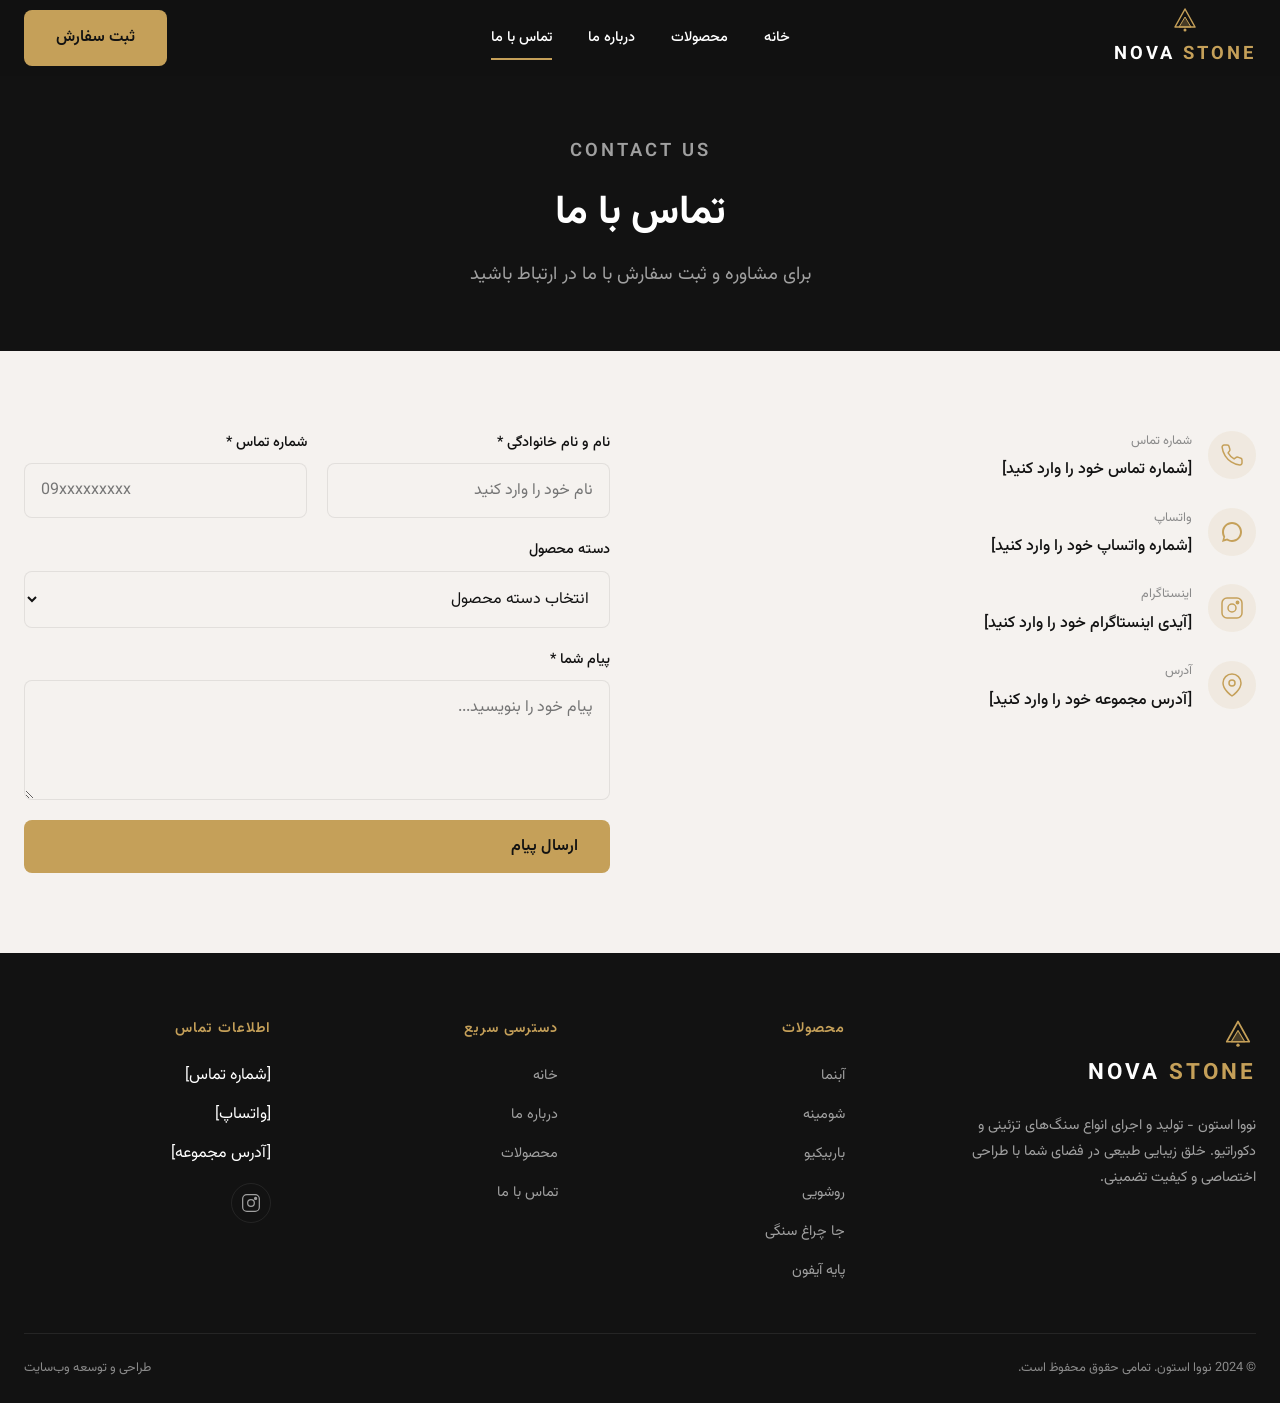
<file: static/nova-stone/contact.html>
<!DOCTYPE html>
<html lang="fa" dir="rtl">
<head>
  <meta charset="UTF-8">
  <meta name="viewport" content="width=device-width, initial-scale=1.0">
  <title>تماس با ما | نووا استون</title>
  <meta name="description" content="برای مشاوره و ثبت سفارش با نووا استون تماس بگیرید. شماره تماس، واتساپ، اینستاگرام و آدرس مجموعه.">
  <link rel="stylesheet" href="/static/nova-stone/css/styles.css">
  <link rel="stylesheet" href="/static/nova-stone/fonts/vazirmatn.css">
</head>
<body>

  <!-- ═══ Header ═══ -->
  <header class="site-header">
    <div class="header-inner">
      <a href="/" class="site-logo">
        <svg viewBox="0 0 64 64" fill="none" xmlns="http://www.w3.org/2000/svg">
          <path d="M32 8L52 44H12L32 8Z" stroke="#C5A059" stroke-width="3" stroke-linejoin="round"/>
          <path d="M32 24L44 44H20L32 24Z" fill="#C5A059" fill-opacity="0.3" stroke="#C5A059" stroke-width="2" stroke-linejoin="round"/>
          <circle cx="32" cy="50" r="3" fill="#C5A059"/>
        </svg>
        <span class="logo-text">NOVA <span>STONE</span></span>
      </a>
      <nav class="main-nav">
        <a href="/">خانه</a>
        <a href="/products">محصولات</a>
        <a href="/about">درباره ما</a>
        <a href="/contact" class="active">تماس با ما</a>
      </nav>
      <div class="header-actions">
        <a href="/contact" class="btn btn-gold">ثبت سفارش</a>
        <button class="menu-toggle" aria-label="منو"><span></span><span></span><span></span></button>
      </div>
    </div>
  </header>

  <!-- ═══ Page Hero ═══ -->
  <section class="page-hero">
    <div class="container">
      <p class="hero-eyebrow">CONTACT US</p>
      <h1>تماس با ما</h1>
      <p>برای مشاوره و ثبت سفارش با ما در ارتباط باشید</p>
    </div>
  </section>

  <!-- ═══ Contact ═══ -->
  <section class="section section-cream">
    <div class="container">
      <div class="contact-grid">
        <div class="contact-info-list">
          <div class="contact-info-item">
            <div class="contact-info-icon">
              <svg viewBox="0 0 24 24" fill="none" stroke="currentColor" stroke-width="1.5"><path d="M22 16.92v3a2 2 0 01-2.18 2 19.79 19.79 0 01-8.63-3.07 19.5 19.5 0 01-6-6 19.79 19.79 0 01-3.07-8.67A2 2 0 014.11 2h3a2 2 0 012 1.72c.13.81.36 1.6.7 2.34a2 2 0 01-.45 2.11L8.09 9.91a16 16 0 006 6l1.74-1.27a2 2 0 012.11-.45c.74.34 1.53.57 2.34.7A2 2 0 0122 16.92z" stroke-linecap="round" stroke-linejoin="round"/></svg>
            </div>
            <div>
              <p class="contact-info-label">شماره تماس</p>
              <p class="contact-info-value">[شماره تماس خود را وارد کنید]</p>
            </div>
          </div>
          <div class="contact-info-item">
            <div class="contact-info-icon">
              <svg viewBox="0 0 24 24" fill="currentColor"><path d="M12 2C6.48 2 2 6.48 2 12c0 1.85.5 3.58 1.38 5.07L2 22l4.93-1.38A9.93 9.93 0 0012 22c5.52 0 10-4.48 10-10S17.52 2 12 2zm0 18c-1.6 0-3.1-.48-4.35-1.3l-.31-.2-2.93.82.78-2.86-.2-.31A7.96 7.96 0 014 12c0-4.42 3.58-8 8-8s8 3.58 8 8-3.58 8-8 8z"/></svg>
            </div>
            <div>
              <p class="contact-info-label">واتساپ</p>
              <p class="contact-info-value">[شماره واتساپ خود را وارد کنید]</p>
            </div>
          </div>
          <div class="contact-info-item">
            <div class="contact-info-icon">
              <svg viewBox="0 0 24 24" fill="none" stroke="currentColor" stroke-width="1.5"><rect x="2" y="2" width="20" height="20" rx="5"/><circle cx="12" cy="12" r="4"/><circle cx="17.5" cy="6.5" r="1.2" fill="currentColor"/></svg>
            </div>
            <div>
              <p class="contact-info-label">اینستاگرام</p>
              <p class="contact-info-value">[آیدی اینستاگرام خود را وارد کنید]</p>
            </div>
          </div>
          <div class="contact-info-item">
            <div class="contact-info-icon">
              <svg viewBox="0 0 24 24" fill="none" stroke="currentColor" stroke-width="1.5"><path d="M21 10c0 7-9 13-9 13s-9-6-9-13a9 9 0 0118 0z" stroke-linecap="round" stroke-linejoin="round"/><circle cx="12" cy="10" r="3"/></svg>
            </div>
            <div>
              <p class="contact-info-label">آدرس</p>
              <p class="contact-info-value">[آدرس مجموعه خود را وارد کنید]</p>
            </div>
          </div>
        </div>

        <form class="contact-form" id="contact-form">
          <div class="form-row">
            <div class="form-group">
              <label for="contact-name">نام و نام خانوادگی *</label>
              <input type="text" id="contact-name" class="form-input" placeholder="نام خود را وارد کنید" required>
            </div>
            <div class="form-group">
              <label for="contact-phone">شماره تماس *</label>
              <input type="tel" id="contact-phone" class="form-input" placeholder="09xxxxxxxxx" required>
            </div>
          </div>
          <div class="form-group">
            <label for="contact-category">دسته محصول</label>
            <select id="contact-category" class="form-select">
              <option value="">انتخاب دسته محصول</option>
              <option value="fountain">آبنما</option>
              <option value="fireplace">شومینه</option>
              <option value="barbecue">باربیکیو</option>
              <option value="washbasin">روشویی</option>
              <option value="stone-lamp">جا چراغ سنگی</option>
              <option value="pedestal">پایه آیفون</option>
              <option value="other">سایر</option>
            </select>
          </div>
          <div class="form-group">
            <label for="contact-message">پیام شما *</label>
            <textarea id="contact-message" class="form-textarea" placeholder="پیام خود را بنویسید..." required></textarea>
          </div>
          <button type="submit" class="btn btn-gold">ارسال پیام</button>
          <div class="form-success"></div>
        </form>
      </div>
    </div>
  </section>

  <!-- ═══ Footer ═══ -->
  <footer class="site-footer">
    <div class="container">
      <div class="footer-grid">
        <div class="footer-brand">
          <div class="site-logo">
            <svg viewBox="0 0 64 64" fill="none" xmlns="http://www.w3.org/2000/svg">
              <path d="M32 8L52 44H12L32 8Z" stroke="#C5A059" stroke-width="3" stroke-linejoin="round"/>
              <path d="M32 24L44 44H20L32 24Z" fill="#C5A059" fill-opacity="0.3" stroke="#C5A059" stroke-width="2" stroke-linejoin="round"/>
              <circle cx="32" cy="50" r="3" fill="#C5A059"/>
            </svg>
            <span class="logo-text">NOVA <span>STONE</span></span>
          </div>
          <p class="footer-description">نووا استون - تولید و اجرای انواع سنگ‌های تزئینی و دکوراتیو. خلق زیبایی طبیعی در فضای شما با طراحی اختصاصی و کیفیت تضمینی.</p>
        </div>
        <div class="footer-col">
          <h3 class="footer-col-title">محصولات</h3>
          <ul>
            <li><a href="/products/fountain">آبنما</a></li>
            <li><a href="/products/fireplace">شومینه</a></li>
            <li><a href="/products/barbecue">باربیکیو</a></li>
            <li><a href="/products/washbasin">روشویی</a></li>
            <li><a href="/products/stone-lamp">جا چراغ سنگی</a></li>
            <li><a href="/products/pedestal">پایه آیفون</a></li>
          </ul>
        </div>
        <div class="footer-col">
          <h3 class="footer-col-title">دسترسی سریع</h3>
          <ul>
            <li><a href="/">خانه</a></li>
            <li><a href="/about">درباره ما</a></li>
            <li><a href="/products">محصولات</a></li>
            <li><a href="/contact">تماس با ما</a></li>
          </ul>
        </div>
        <div class="footer-col">
          <h3 class="footer-col-title">اطلاعات تماس</h3>
          <ul><li>[شماره تماس]</li><li>[واتساپ]</li><li>[آدرس مجموعه]</li></ul>
          <div class="footer-social" style="margin-top:16px">
            <a href="[لینک اینستاگرام]" aria-label="اینستاگرام">
              <svg viewBox="0 0 24 24" fill="none" stroke="currentColor" stroke-width="1.5">
                <rect x="2" y="2" width="20" height="20" rx="5"/>
                <circle cx="12" cy="12" r="4"/>
                <circle cx="17.5" cy="6.5" r="1.2" fill="currentColor"/>
              </svg>
            </a>
          </div>
        </div>
      </div>
      <div class="footer-bottom">
        <p>© 2024 نووا استون. تمامی حقوق محفوظ است.</p>
        <p>طراحی و توسعه وب‌سایت</p>
      </div>
    </div>
  </footer>

  <script src="/static/nova-stone/js/main.js"></script>
</body>
</html>
</file>
<file: static/nova-stone/css/styles.css>
/* ═══════════════════════════════════════════════════════════════════════════
   NOVA STONE — Premium Stone Decoration Website
   Clean, modular CSS for WordPress / Elementor Pro migration.
   All colors, typography, and spacing use CSS custom properties for easy editing.
   ═══════════════════════════════════════════════════════════════════════════ */

/* ── Design Tokens ────────────────────────────────────────────────────────── */
:root {
  /* Brand Colors */
  --gold: #C5A059;
  --gold-light: #D4B872;
  --gold-dark: #A8884A;
  --bg-dark: #121212;
  --bg-dark-2: #1A1A1A;
  --bg-dark-3: #242424;
  --bg-cream: #F5F2EF;
  --bg-cream-2: #EDE8E3;
  --text-dark: #121212;
  --text-light: #FFFFFF;
  --text-muted: #A0A0A0;
  --text-muted-dark: #8A8A8A;
  --border-dark: rgba(255,255,255,0.08);
  --border-light: rgba(0,0,0,0.08);

  /* Typography */
  --font-body: 'Vazirmatn', -apple-system, BlinkMacSystemFont, 'Segoe UI', sans-serif;
  --fs-xs: 0.8rem;
  --fs-sm: 0.9rem;
  --fs-base: 1rem;
  --fs-lg: 1.15rem;
  --fs-xl: 1.4rem;
  --fs-2xl: 1.75rem;
  --fs-3xl: 2.5rem;
  --fs-4xl: 3.5rem;
  --fs-hero: clamp(2.5rem, 6vw, 4.5rem);

  /* Layout */
  --max-width: 1280px;
  --header-height: 76px;
  --radius: 8px;
  --radius-lg: 16px;
  --transition: 0.3s cubic-bezier(0.4, 0, 0.2, 1);

  /* Shadows */
  --shadow-sm: 0 2px 8px rgba(0,0,0,0.08);
  --shadow-md: 0 8px 30px rgba(0,0,0,0.12);
  --shadow-lg: 0 20px 60px rgba(0,0,0,0.18);
}

/* ── Reset & Base ─────────────────────────────────────────────────────────── */
*, *::before, *::after { box-sizing: border-box; margin: 0; padding: 0; }

html {
  scroll-behavior: smooth;
  -webkit-text-size-adjust: 100%;
}

body {
  font-family: var(--font-body);
  font-size: var(--fs-base);
  line-height: 1.7;
  color: var(--text-dark);
  background: var(--bg-cream);
  overflow-x: hidden;
}

img { max-width: 100%; height: auto; display: block; }
a { text-decoration: none; color: inherit; }
ul, ol { list-style: none; }
button { font-family: inherit; cursor: pointer; border: none; background: none; }
input, textarea, select { font-family: inherit; font-size: inherit; }

/* ── Utilities ─────────────────────────────────────────────────────────────── */
.container {
  max-width: var(--max-width);
  margin: 0 auto;
  padding: 0 24px;
}

.section { padding: 80px 0; }
.section-dark { background: var(--bg-dark); color: var(--text-light); }
.section-cream { background: var(--bg-cream); }
.section-cream-2 { background: var(--bg-cream-2); }

.section-title {
  text-align: center;
  font-size: var(--fs-3xl);
  font-weight: 700;
  margin-bottom: 12px;
  position: relative;
}
.section-dark .section-title { color: var(--text-light); }
.section-cream .section-title { color: var(--text-dark); }

.section-subtitle {
  text-align: center;
  font-size: var(--fs-lg);
  color: var(--text-muted);
  margin-bottom: 48px;
  max-width: 600px;
  margin-left: auto;
  margin-right: auto;
}
.section-dark .section-subtitle { color: var(--text-muted); }

/* Gold decorative lines around section titles */
.title-decorator {
  display: flex;
  align-items: center;
  justify-content: center;
  gap: 16px;
  margin-bottom: 12px;
}
.title-decorator::before,
.title-decorator::after {
  content: '';
  width: 40px;
  height: 2px;
  background: var(--gold);
}
.title-decorator span {
  color: var(--gold);
  font-size: var(--fs-xs);
  font-weight: 600;
  letter-spacing: 2px;
  text-transform: uppercase;
}

/* ── Buttons ───────────────────────────────────────────────────────────────── */
.btn {
  display: inline-flex;
  align-items: center;
  gap: 8px;
  padding: 14px 32px;
  font-size: var(--fs-base);
  font-weight: 600;
  border-radius: var(--radius);
  transition: var(--transition);
  white-space: nowrap;
}
.btn-gold {
  background: var(--gold);
  color: var(--text-dark);
}
.btn-gold:hover {
  background: var(--gold-light);
  transform: translateY(-2px);
  box-shadow: var(--shadow-md);
}
.btn-outline {
  border: 2px solid var(--gold);
  color: var(--gold);
  background: transparent;
}
.btn-outline:hover {
  background: var(--gold);
  color: var(--text-dark);
}
.btn-light {
  background: var(--text-light);
  color: var(--text-dark);
}
.btn-light:hover {
  background: var(--bg-cream);
  transform: translateY(-2px);
}
.btn-arrow::after {
  content: '←';
  font-size: 1.2em;
  transition: var(--transition);
}
.btn-arrow:hover::after { transform: translateX(-4px); }

/* ── Header / Navigation ──────────────────────────────────────────────────── */
.site-header {
  position: fixed;
  top: 0;
  left: 0;
  right: 0;
  height: var(--header-height);
  background: rgba(18, 18, 18, 0.95);
  backdrop-filter: blur(12px);
  z-index: 1000;
  transition: var(--transition);
}
.site-header.scrolled {
  box-shadow: 0 4px 20px rgba(0,0,0,0.3);
}
.header-inner {
  max-width: var(--max-width);
  margin: 0 auto;
  height: 100%;
  display: flex;
  align-items: center;
  justify-content: space-between;
  padding: 0 24px;
}

/* Logo */
.site-logo {
  display: flex;
  flex-direction: column;
  align-items: center;
  gap: 2px;
}
.site-logo svg { width: 32px; height: 32px; }
.site-logo .logo-text {
  font-size: var(--fs-lg);
  font-weight: 700;
  letter-spacing: 3px;
  color: var(--text-light);
}
.site-logo .logo-text span { color: var(--gold); }

/* Nav links */
.main-nav {
  display: flex;
  align-items: center;
  gap: 36px;
}
.main-nav a {
  color: var(--text-light);
  font-size: var(--fs-sm);
  font-weight: 500;
  position: relative;
  padding: 4px 0;
  transition: var(--transition);
}
.main-nav a:hover { color: var(--gold); }
.main-nav a.active::after {
  content: '';
  position: absolute;
  bottom: -6px;
  left: 0;
  right: 0;
  height: 2px;
  background: var(--gold);
}

/* Header actions */
.header-actions {
  display: flex;
  align-items: center;
  gap: 16px;
}
.header-icon {
  color: var(--text-light);
  font-size: 1.3rem;
  transition: var(--transition);
}
.header-icon:hover { color: var(--gold); }

/* Mobile menu toggle */
.menu-toggle {
  display: none;
  flex-direction: column;
  gap: 5px;
  padding: 8px;
}
.menu-toggle span {
  width: 24px;
  height: 2px;
  background: var(--text-light);
  transition: var(--transition);
}
.menu-toggle.active span:nth-child(1) { transform: translateY(7px) rotate(45deg); }
.menu-toggle.active span:nth-child(2) { opacity: 0; }
.menu-toggle.active span:nth-child(3) { transform: translateY(-7px) rotate(-45deg); }

/* ── Hero Section ──────────────────────────────────────────────────────────── */
.hero {
  position: relative;
  min-height: 100vh;
  display: flex;
  align-items: center;
  background: linear-gradient(135deg, rgba(18,18,18,0.7), rgba(18,18,18,0.5)),
              url('https://images.unsplash.com/photo-1773847408152-4e06dec54cf4?fm=jpg&q=80&w=1920&auto=format&fit=crop') center/cover no-repeat;
  padding-top: var(--header-height);
}
.hero-content {
  max-width: 620px;
}
.hero-eyebrow {
  color: var(--gold);
  font-size: var(--fs-sm);
  font-weight: 600;
  letter-spacing: 3px;
  margin-bottom: 16px;
  text-transform: uppercase;
}
.hero-title {
  font-size: var(--fs-hero);
  font-weight: 700;
  color: var(--text-light);
  margin-bottom: 16px;
  line-height: 1.1;
}
.hero-subtitle {
  font-size: var(--fs-xl);
  color: var(--text-light);
  margin-bottom: 20px;
  font-weight: 500;
}
.hero-text {
  font-size: var(--fs-lg);
  color: rgba(255,255,255,0.85);
  margin-bottom: 32px;
  line-height: 1.8;
}

/* ── Features Bar ──────────────────────────────────────────────────────────── */
.features-bar {
  background: var(--bg-dark);
  padding: 48px 0;
}
.features-grid {
  display: grid;
  grid-template-columns: repeat(4, 1fr);
  gap: 0;
}
.feature-item {
  text-align: center;
  padding: 0 24px;
  border-left: 1px solid var(--border-dark);
}
.feature-item:first-child { border-left: none; }
.feature-icon {
  width: 56px;
  height: 56px;
  margin: 0 auto 16px;
  color: var(--gold);
}
.feature-icon svg { width: 100%; height: 100%; }
.feature-title {
  font-size: var(--fs-base);
  font-weight: 600;
  color: var(--text-light);
  margin-bottom: 6px;
}
.feature-desc {
  font-size: var(--fs-xs);
  color: var(--text-muted);
}

/* ── Products Section ──────────────────────────────────────────────────────── */
.products-grid {
  display: grid;
  grid-template-columns: repeat(3, 1fr);
  gap: 24px;
}
.product-card {
  position: relative;
  border-radius: var(--radius-lg);
  overflow: hidden;
  aspect-ratio: 4/5;
  cursor: pointer;
  background: var(--bg-dark-3);
}
.product-card img {
  width: 100%;
  height: 100%;
  object-fit: cover;
  transition: transform 0.5s ease;
}
.product-card:hover img { transform: scale(1.05); }
.product-card-overlay {
  position: absolute;
  bottom: 0;
  left: 0;
  right: 0;
  padding: 24px 20px 20px;
  background: linear-gradient(to top, rgba(18,18,18,0.9), transparent);
  display: flex;
  align-items: center;
  justify-content: space-between;
}
.product-card-name {
  color: var(--text-light);
  font-size: var(--fs-lg);
  font-weight: 600;
}
.product-card-arrow {
  color: var(--text-light);
  font-size: 1.2rem;
  transition: var(--transition);
}
.product-card:hover .product-card-arrow {
  color: var(--gold);
  transform: translateX(-4px);
}

/* ── About Intro Section ──────────────────────────────────────────────────── */
.about-intro {
  display: grid;
  grid-template-columns: 1fr 1fr;
  gap: 60px;
  align-items: center;
}
.about-intro-image {
  border-radius: var(--radius-lg);
  overflow: hidden;
  aspect-ratio: 4/3;
}
.about-intro-image img {
  width: 100%;
  height: 100%;
  object-fit: cover;
}
.about-intro-content .section-title {
  text-align: right;
}
.about-intro-content .title-decorator {
  justify-content: flex-start;
}
.about-intro-content p {
  margin-bottom: 16px;
  color: #555;
  line-height: 1.9;
}

/* ── Contact Section ──────────────────────────────────────────────────────── */
.contact-grid {
  display: grid;
  grid-template-columns: 1fr 1fr;
  gap: 60px;
}
.contact-info-list {
  display: flex;
  flex-direction: column;
  gap: 24px;
}
.contact-info-item {
  display: flex;
  align-items: flex-start;
  gap: 16px;
}
.contact-info-icon {
  flex-shrink: 0;
  width: 48px;
  height: 48px;
  border-radius: 50%;
  background: rgba(197,160,89,0.1);
  display: flex;
  align-items: center;
  justify-content: center;
  color: var(--gold);
}
.contact-info-icon svg { width: 24px; height: 24px; }
.contact-info-label {
  font-size: var(--fs-xs);
  color: var(--text-muted);
  margin-bottom: 4px;
}
.contact-info-value {
  font-size: var(--fs-base);
  font-weight: 500;
  color: var(--text-light);
}
.section-dark .contact-info-value { color: var(--text-light); }
.section-cream .contact-info-value { color: var(--text-dark); }
.section-cream .contact-info-label { color: var(--text-muted-dark); }

/* Contact Form */
.contact-form {
  display: flex;
  flex-direction: column;
  gap: 20px;
}
.form-row {
  display: grid;
  grid-template-columns: 1fr 1fr;
  gap: 20px;
}
.form-group {
  display: flex;
  flex-direction: column;
  gap: 8px;
}
.form-group label {
  font-size: var(--fs-sm);
  font-weight: 500;
}
.section-dark .form-group label { color: var(--text-light); }
.section-cream .form-group label { color: var(--text-dark); }

.form-input,
.form-select,
.form-textarea {
  padding: 14px 16px;
  border: 1px solid var(--border-light);
  border-radius: var(--radius);
  font-size: var(--fs-base);
  background: var(--bg-cream);
  color: var(--text-dark);
  transition: var(--transition);
  width: 100%;
}
.section-dark .form-input,
.section-dark .form-select,
.section-dark .form-textarea {
  background: var(--bg-dark-3);
  border-color: var(--border-dark);
  color: var(--text-light);
}
.form-input:focus,
.form-select:focus,
.form-textarea:focus {
  outline: none;
  border-color: var(--gold);
  box-shadow: 0 0 0 3px rgba(197,160,89,0.15);
}
.form-textarea { min-height: 120px; resize: vertical; }
.form-success {
  display: none;
  padding: 16px;
  background: rgba(34,197,94,0.1);
  border: 1px solid rgba(34,197,94,0.3);
  border-radius: var(--radius);
  color: #22c55e;
  font-size: var(--fs-sm);
  text-align: center;
}
.form-success.show { display: block; }

/* ── Footer ────────────────────────────────────────────────────────────────── */
.site-footer {
  background: var(--bg-dark);
  color: var(--text-light);
  padding: 64px 0 24px;
}
.footer-grid {
  display: grid;
  grid-template-columns: 1.5fr 1fr 1fr 1fr;
  gap: 40px;
  margin-bottom: 48px;
}
.footer-brand .site-logo { align-items: flex-start; margin-bottom: 20px; }
.footer-brand .site-logo svg { width: 36px; height: 36px; }
.footer-brand .site-logo .logo-text { font-size: var(--fs-xl); }
.footer-description {
  font-size: var(--fs-sm);
  color: var(--text-muted);
  line-height: 1.8;
  max-width: 320px;
}
.footer-col-title {
  font-size: var(--fs-sm);
  font-weight: 600;
  color: var(--gold);
  margin-bottom: 20px;
  letter-spacing: 1px;
}
.footer-col ul { display: flex; flex-direction: column; gap: 12px; }
.footer-col ul a {
  font-size: var(--fs-sm);
  color: var(--text-muted);
  transition: var(--transition);
}
.footer-col ul a:hover { color: var(--gold); }
.footer-bottom {
  border-top: 1px solid var(--border-dark);
  padding-top: 24px;
  display: flex;
  justify-content: space-between;
  align-items: center;
  font-size: var(--fs-xs);
  color: var(--text-muted-dark);
}
.footer-social {
  display: flex;
  gap: 12px;
}
.footer-social a {
  width: 40px;
  height: 40px;
  border-radius: 50%;
  border: 1px solid var(--border-dark);
  display: flex;
  align-items: center;
  justify-content: center;
  color: var(--text-muted);
  transition: var(--transition);
}
.footer-social a:hover {
  border-color: var(--gold);
  color: var(--gold);
}
.footer-social svg { width: 20px; height: 20px; }

/* ── Page Hero (inner pages) ──────────────────────────────────────────────── */
.page-hero {
  padding: calc(var(--header-height) + 60px) 0 60px;
  text-align: center;
  background: var(--bg-dark);
  color: var(--text-light);
}
.page-hero .hero-eyebrow { margin-bottom: 12px; }
.page-hero h1 {
  font-size: var(--fs-3xl);
  font-weight: 700;
  margin-bottom: 12px;
}
.page-hero p {
  font-size: var(--fs-lg);
  color: var(--text-muted);
  max-width: 600px;
  margin: 0 auto;
}

/* ── Product Detail Page ──────────────────────────────────────────────────── */
.product-detail {
  display: grid;
  grid-template-columns: 1fr 1fr;
  gap: 60px;
  align-items: start;
}
.product-detail-gallery {
  border-radius: var(--radius-lg);
  overflow: hidden;
  aspect-ratio: 1/1;
}
.product-detail-gallery img {
  width: 100%;
  height: 100%;
  object-fit: cover;
}
.product-detail-info h1 {
  font-size: var(--fs-3xl);
  margin-bottom: 12px;
}
.product-detail-info .product-category-tag {
  display: inline-block;
  background: rgba(197,160,89,0.1);
  color: var(--gold);
  padding: 6px 16px;
  border-radius: 20px;
  font-size: var(--fs-xs);
  font-weight: 600;
  margin-bottom: 20px;
}
.product-detail-info p {
  color: #555;
  line-height: 1.9;
  margin-bottom: 24px;
}

/* ── Responsive ────────────────────────────────────────────────────────────── */

/* Tablet */
@media (max-width: 1024px) {
  .features-grid { grid-template-columns: repeat(2, 1fr); }
  .feature-item:nth-child(3) { border-left: none; }
  .feature-item:nth-child(1),
  .feature-item:nth-child(2) {
    border-bottom: 1px solid var(--border-dark);
    padding-bottom: 32px;
  }
  .feature-item:nth-child(3),
  .feature-item:nth-child(4) {
    padding-top: 32px;
  }
  .products-grid { grid-template-columns: repeat(2, 1fr); }
  .footer-grid { grid-template-columns: 1fr 1fr; }
  .footer-brand { grid-column: 1 / -1; }
  .product-detail { grid-template-columns: 1fr; }
}

/* Mobile */
@media (max-width: 768px) {
  :root {
    --header-height: 64px;
  }
  .container { padding: 0 16px; }
  .section { padding: 56px 0; }

  /* Mobile nav */
  .main-nav {
    position: fixed;
    top: var(--header-height);
    right: 0;
    width: 280px;
    height: calc(100vh - var(--header-height));
    background: var(--bg-dark);
    flex-direction: column;
    align-items: flex-start;
    padding: 32px 24px;
    gap: 24px;
    transform: translateX(100%);
    transition: transform 0.3s ease;
    box-shadow: -4px 0 20px rgba(0,0,0,0.3);
  }
  .main-nav.open { transform: translateX(0); }
  .main-nav a { font-size: var(--fs-lg); }
  .menu-toggle { display: flex; }
  .header-actions .header-icon { display: none; }
  .header-actions .btn { padding: 10px 20px; font-size: var(--fs-sm); }

  /* Hero */
  .hero { min-height: 90vh; }
  .hero-title { font-size: clamp(2rem, 8vw, 2.8rem); }
  .hero-subtitle { font-size: var(--fs-lg); }
  .hero-text { font-size: var(--fs-base); }

  /* Features */
  .features-grid { grid-template-columns: 1fr; }
  .feature-item {
    border-left: none;
    border-bottom: 1px solid var(--border-dark);
    padding: 24px 0;
  }
  .feature-item:last-child { border-bottom: none; }

  /* Products */
  .products-grid { grid-template-columns: 1fr; }
  .product-card { aspect-ratio: 3/2; }

  /* About */
  .about-intro { grid-template-columns: 1fr; gap: 32px; }
  .about-intro-content .section-title { text-align: center; }
  .about-intro-content .title-decorator { justify-content: center; }

  /* Contact */
  .contact-grid { grid-template-columns: 1fr; gap: 32px; }
  .form-row { grid-template-columns: 1fr; }

  /* Footer */
  .footer-grid { grid-template-columns: 1fr; gap: 32px; }
  .footer-brand { text-align: center; }
  .footer-brand .site-logo { align-items: center; }
  .footer-bottom { flex-direction: column; gap: 16px; text-align: center; }

  /* Page hero */
  .page-hero h1 { font-size: var(--fs-2xl); }
  .page-hero p { font-size: var(--fs-base); }
}

/* ── Lazy loading ─────────────────────────────────────────────────────────── */
img[data-src] { opacity: 0; transition: opacity 0.4s ease; }
img[data-src].loaded { opacity: 1; }
img.lazy-fallback { background: var(--bg-dark-3); }
</file>
<file: static/nova-stone/fonts/vazirmatn.css>
/* Vazirmatn Persian Font — imported locally for WordPress portability.
   Only the 4 weights used by the site are bundled (Regular, Medium, SemiBold, Bold).
   Source: https://github.com/rastikerdar/vazirmatn (v33.003, OFL-1.1 license) */
@font-face {
  font-family: Vazirmatn;
  src: url('webfonts/Vazirmatn-Regular.woff2') format('woff2');
  font-weight: 400;
  font-style: normal;
  font-display: swap;
}
@font-face {
  font-family: Vazirmatn;
  src: url('webfonts/Vazirmatn-Medium.woff2') format('woff2');
  font-weight: 500;
  font-style: normal;
  font-display: swap;
}
@font-face {
  font-family: Vazirmatn;
  src: url('webfonts/Vazirmatn-SemiBold.woff2') format('woff2');
  font-weight: 600;
  font-style: normal;
  font-display: swap;
}
@font-face {
  font-family: Vazirmatn;
  src: url('webfonts/Vazirmatn-Bold.woff2') format('woff2');
  font-weight: 700;
  font-style: normal;
  font-display: swap;
}
</file>
